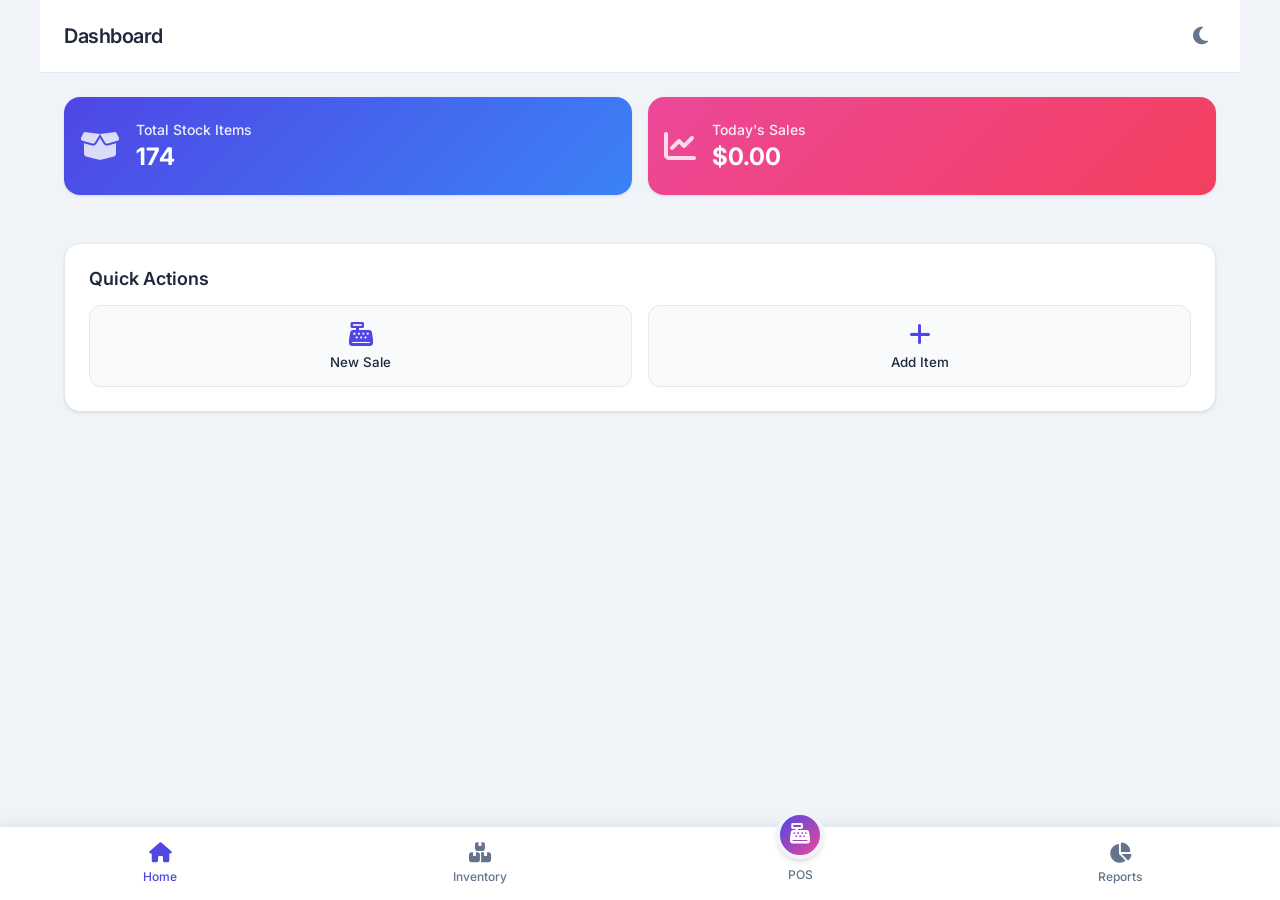
<file: ECBCG_INV/index.html>
<!DOCTYPE html>
<html lang="en">
<head>
    <meta charset="UTF-8">
    <meta name="viewport" content="width=device-width, initial-scale=1.0, maximum-scale=1.0, user-scalable=no">
    <title>Club POS & Inventory</title>
    <!-- Google Fonts -->
    <link rel="preconnect" href="https://fonts.googleapis.com">
    <link rel="preconnect" href="https://fonts.gstatic.com" crossorigin>
    <link href="https://fonts.googleapis.com/css2?family=Inter:wght@300;400;500;600;700&display=swap" rel="stylesheet">
    <!-- FontAwesome (CDN) -->
    <link rel="stylesheet" href="https://cdnjs.cloudflare.com/ajax/libs/font-awesome/6.4.0/css/all.min.css">
    <!-- Custom CSS -->
    <link rel="stylesheet" href="styles.css">
</head>
<body>
    <div class="app-container">
        <!-- Header -->
        <header class="app-header">
            <h1 id="header-title">Dashboard</h1>
            <div class="header-actions">
                <button id="theme-toggle" class="icon-btn"><i class="fas fa-moon"></i></button>
            </div>
        </header>

        <!-- Main Content Area -->
        <main class="app-main">
            
            <!-- SECTION: DASHBOARD -->
            <section id="view-dashboard" class="view-section active">
                <div class="summary-cards">
                    <div class="card stat-card primary-gradient">
                        <div class="stat-icon"><i class="fas fa-box-open"></i></div>
                        <div class="stat-details">
                            <h3>Total Stock Items</h3>
                            <p id="stat-total-items">0</p>
                        </div>
                    </div>
                    <div class="card stat-card secondary-gradient">
                        <div class="stat-icon"><i class="fas fa-chart-line"></i></div>
                        <div class="stat-details">
                            <h3>Today's Sales</h3>
                            <p id="stat-today-sales">$0.00</p>
                        </div>
                    </div>
                </div>

                <div class="card recent-activity">
                    <h2>Quick Actions</h2>
                    <div class="quick-action-grid">
                        <button class="action-btn" onclick="app.navigate('pos')">
                            <i class="fas fa-cash-register"></i> New Sale
                        </button>
                        <button class="action-btn" onclick="app.showItemModal()">
                            <i class="fas fa-plus"></i> Add Item
                        </button>
                    </div>
                </div>
            </section>

            <!-- SECTION: INVENTORY -->
            <section id="view-inventory" class="view-section">
                <div class="section-header">
                    <div class="search-bar">
                        <i class="fas fa-search"></i>
                        <input type="text" id="inventory-search" placeholder="Search inventory...">
                    </div>
                    <button class="primary-btn add-btn" onclick="app.showItemModal()"><i class="fas fa-plus"></i> Add</button>
                </div>
                
                <div class="inventory-list" id="inventory-list">
                    <!-- Items will be injected here via JS -->
                </div>
            </section>

            <!-- SECTION: POS (Point of Sale) -->
            <section id="view-pos" class="view-section">
                <div class="pos-layout">
                    <!-- Product Grid -->
                    <div class="pos-products">
                        <div class="search-bar">
                            <i class="fas fa-search"></i>
                            <input type="text" id="pos-search" placeholder="Search to add...">
                        </div>
                        <div class="product-grid" id="pos-product-grid">
                            <!-- Products injected via JS -->
                        </div>
                    </div>
                    
                    <!-- Cart / Checkout -->
                    <div class="pos-cart">
                        <div class="cart-header">
                            <h2>Current Order</h2>
                            <button class="clear-btn" onclick="app.clearCart()"><i class="fas fa-trash"></i></button>
                        </div>
                        <div class="cart-items" id="cart-items">
                            <!-- Cart items injected via JS -->
                            <div class="empty-cart-msg">Cart is empty</div>
                        </div>
                        <div class="cart-footer">
                            <div class="cart-total">
                                <span>Total:</span>
                                <span id="cart-total-amount">$0.00</span>
                            </div>
                            <button class="checkout-btn" id="checkout-btn" onclick="app.checkout()" disabled>Checkout</button>
                        </div>
                    </div>
                </div>
            </section>

            <!-- SECTION: REPORTS -->
            <section id="view-reports" class="view-section">
                <div class="card report-actions">
                    <h2>Export Data (CSV)</h2>
                    <p class="export-desc">Download your data to open in Google Sheets or Excel.</p>
                    <div class="export-buttons">
                        <button class="outline-btn" onclick="app.exportInventoryCSV()"><i class="fas fa-file-csv"></i> Export Inventory</button>
                        <button class="outline-btn" onclick="app.exportSalesCSV()"><i class="fas fa-file-csv"></i> Export Sales</button>
                    </div>
                </div>

                <div class="card recent-sales-list">
                    <h2>Recent Sales</h2>
                    <div id="sales-history">
                        <!-- Sales history injected via JS -->
                    </div>
                </div>
            </section>

        </main>

        <!-- Bottom Navigation (Mobile Friendly) -->
        <nav class="bottom-nav">
            <button class="nav-item active" data-target="dashboard">
                <i class="fas fa-home"></i>
                <span>Home</span>
            </button>
            <button class="nav-item" data-target="inventory">
                <i class="fas fa-boxes"></i>
                <span>Inventory</span>
            </button>
            <button class="nav-item pos-nav-btn" data-target="pos">
                <div class="pos-icon-wrapper">
                    <i class="fas fa-cash-register"></i>
                </div>
                <span>POS</span>
            </button>
            <button class="nav-item" data-target="reports">
                <i class="fas fa-chart-pie"></i>
                <span>Reports</span>
            </button>
        </nav>

        <!-- Modals -->
        
        <!-- Add/Edit Item Modal -->
        <div id="item-modal" class="modal-overlay">
            <div class="modal-content">
                <div class="modal-header">
                    <h2 id="modal-title">Add New Item</h2>
                    <button class="close-btn" onclick="app.closeItemModal()"><i class="fas fa-times"></i></button>
                </div>
                <form id="item-form">
                    <input type="hidden" id="item-id">
                    <div class="form-group">
                        <label for="item-name">Item Name</label>
                        <input type="text" id="item-name" required placeholder="e.g. Club T-Shirt">
                    </div>
                    <div class="form-row">
                        <div class="form-group">
                            <label for="item-price">Price ($)</label>
                            <input type="number" id="item-price" required min="0" step="0.01" placeholder="0.00">
                        </div>
                        <div class="form-group">
                            <label for="item-stock">Initial Stock</label>
                            <input type="number" id="item-stock" required min="0" step="1" placeholder="0">
                        </div>
                    </div>
                    <div class="form-group">
                        <label for="item-category">Category</label>
                        <input type="text" id="item-category" placeholder="e.g. Merch, Snacks">
                    </div>
                    <div class="modal-footer">
                        <button type="button" class="cancel-btn" onclick="app.closeItemModal()">Cancel</button>
                        <button type="submit" class="save-btn">Save Item</button>
                    </div>
                </form>
            </div>
        </div>

        <!-- Toast Notification -->
        <div id="toast" class="toast">Message</div>

    </div>

    <script src="app.js"></script>
</body>
</html>
</file>
<file: ECBCG_INV/styles.css>
:root {
    /* Color Palette - Vibrant Dark/Light Theme */
    --bg-color: #f0f4f8;
    --surface-color: #ffffff;
    --text-primary: #1e293b;
    --text-secondary: #64748b;
    
    --primary-color: #4f46e5; /* Indigo */
    --primary-hover: #4338ca;
    --secondary-color: #ec4899; /* Pink */
    
    --success-color: #10b981;
    --danger-color: #ef4444;
    --warning-color: #f59e0b;
    
    --border-color: #e2e8f0;
    --input-bg: #f8fafc;
    
    /* Layout & Shadows */
    --radius-lg: 16px;
    --radius-md: 12px;
    --radius-sm: 8px;
    --shadow-sm: 0 1px 3px rgba(0,0,0,0.1);
    --shadow-md: 0 4px 6px -1px rgba(0,0,0,0.1), 0 2px 4px -1px rgba(0,0,0,0.06);
    --shadow-lg: 0 10px 15px -3px rgba(0,0,0,0.1), 0 4px 6px -2px rgba(0,0,0,0.05);
    
    /* Transitions */
    --transition: all 0.2s cubic-bezier(0.4, 0, 0.2, 1);
}

/* Dark Mode Variables */
[data-theme="dark"] {
    --bg-color: #0f172a;
    --surface-color: #1e293b;
    --text-primary: #f8fafc;
    --text-secondary: #cbd5e1;
    --border-color: #334155;
    --input-bg: #0f172a;
}

* {
    margin: 0;
    padding: 0;
    box-sizing: border-box;
}

body {
    font-family: 'Inter', sans-serif;
    background-color: var(--bg-color);
    color: var(--text-primary);
    -webkit-font-smoothing: antialiased;
    overflow-x: hidden;
    transition: var(--transition);
}

/* Base App Layout */
.app-container {
    display: flex;
    flex-direction: column;
    height: 100vh;
    height: 100dvh; /* Mobile Safari fix */
    max-width: 1200px;
    margin: 0 auto;
    position: relative;
}

/* Header */
.app-header {
    display: flex;
    justify-content: space-between;
    align-items: center;
    padding: 1rem 1.5rem;
    background-color: var(--surface-color);
    backdrop-filter: blur(10px);
    -webkit-backdrop-filter: blur(10px);
    border-bottom: 1px solid var(--border-color);
    z-index: 10;
    position: sticky;
    top: 0;
}

.app-header h1 {
    font-size: 1.25rem;
    font-weight: 600;
    letter-spacing: -0.025em;
}

/* Main Content Area */
.app-main {
    flex: 1;
    overflow-y: auto;
    padding: 1.5rem;
    padding-bottom: 80px; /* Space for bottom nav */
}

.view-section {
    display: none;
    animation: fadeIn 0.3s ease;
}

.view-section.active {
    display: block;
}

@keyframes fadeIn {
    from { opacity: 0; transform: translateY(10px); }
    to { opacity: 1; transform: translateY(0); }
}

/* Typography & Utilities */
h2 {
    font-size: 1.125rem;
    font-weight: 600;
    margin-bottom: 1rem;
}

/* Cards & Surfaces */
.card {
    background-color: var(--surface-color);
    border-radius: var(--radius-lg);
    padding: 1.5rem;
    box-shadow: var(--shadow-sm);
    border: 1px solid var(--border-color);
    margin-bottom: 1.5rem;
    transition: var(--transition);
}

.card:hover {
    box-shadow: var(--shadow-md);
}

/* Dashboard Specifics */
.summary-cards {
    display: grid;
    grid-template-columns: repeat(auto-fit, minmax(140px, 1fr));
    gap: 1rem;
    margin-bottom: 1.5rem;
}

.stat-card {
    color: white;
    border: none;
    display: flex;
    align-items: center;
    gap: 1rem;
    padding: 1.5rem 1rem;
}

.primary-gradient {
    background: linear-gradient(135deg, #4f46e5 0%, #3b82f6 100%);
}

.secondary-gradient {
    background: linear-gradient(135deg, #ec4899 0%, #f43f5e 100%);
}

.stat-icon {
    font-size: 2rem;
    opacity: 0.8;
}

.stat-details h3 {
    font-size: 0.875rem;
    font-weight: 500;
    opacity: 0.9;
}

.stat-details p {
    font-size: 1.5rem;
    font-weight: 700;
    margin-top: 0.25rem;
}

.quick-action-grid {
    display: grid;
    grid-template-columns: 1fr 1fr;
    gap: 1rem;
}

/* Buttons */
button {
    cursor: pointer;
    border: none;
    background: none;
    font-family: inherit;
    transition: var(--transition);
}

.icon-btn {
    color: var(--text-secondary);
    font-size: 1.25rem;
    padding: 0.5rem;
    border-radius: 50%;
}

.icon-btn:hover {
    background-color: var(--border-color);
    color: var(--text-primary);
}

.action-btn {
    background-color: var(--input-bg);
    border: 1px solid var(--border-color);
    padding: 1rem;
    border-radius: var(--radius-md);
    color: var(--text-primary);
    font-weight: 500;
    display: flex;
    flex-direction: column;
    align-items: center;
    gap: 0.5rem;
}

.action-btn i {
    font-size: 1.5rem;
    color: var(--primary-color);
}

.action-btn:hover {
    border-color: var(--primary-color);
    background-color: rgba(79, 70, 229, 0.05);
}

.primary-btn {
    background-color: var(--primary-color);
    color: white;
    padding: 0.6rem 1.2rem;
    border-radius: var(--radius-sm);
    font-weight: 500;
    display: inline-flex;
    align-items: center;
    gap: 0.5rem;
}

.primary-btn:hover {
    background-color: var(--primary-hover);
    transform: translateY(-1px);
}

.outline-btn {
    border: 1px solid var(--border-color);
    background-color: transparent;
    color: var(--text-primary);
    padding: 0.75rem 1rem;
    border-radius: var(--radius-md);
    font-weight: 500;
    display: inline-flex;
    align-items: center;
    justify-content: center;
    gap: 0.5rem;
    width: 100%;
    margin-bottom: 0.5rem;
}

.outline-btn i {
    color: var(--primary-color);
}

.outline-btn:hover {
    border-color: var(--primary-color);
    color: var(--primary-color);
}

.danger-btn {
    color: var(--danger-color);
    padding: 0.5rem;
    border-radius: var(--radius-sm);
}
.danger-btn:hover {
    background-color: rgba(239, 68, 68, 0.1);
}

/* Forms & Inputs */
.search-bar {
    position: relative;
    flex: 1;
}

.search-bar i {
    position: absolute;
    left: 1rem;
    top: 50%;
    transform: translateY(-50%);
    color: var(--text-secondary);
}

.search-bar input {
    width: 100%;
    padding: 0.75rem 1rem 0.75rem 2.5rem;
    border: 1px solid var(--border-color);
    border-radius: 999px;
    background-color: var(--input-bg);
    color: var(--text-primary);
    font-family: inherit;
    font-size: 0.95rem;
    transition: var(--transition);
}

.search-bar input:focus {
    outline: none;
    border-color: var(--primary-color);
    box-shadow: 0 0 0 3px rgba(79, 70, 229, 0.1);
}

/* Inventory Section */
.section-header {
    display: flex;
    gap: 1rem;
    margin-bottom: 1.5rem;
}

.inventory-list {
    display: flex;
    flex-direction: column;
    gap: 1rem;
}

.inventory-item {
    background-color: var(--surface-color);
    border: 1px solid var(--border-color);
    border-radius: var(--radius-md);
    padding: 1rem;
    display: flex;
    justify-content: space-between;
    align-items: center;
    transition: var(--transition);
}

.inventory-item:hover {
    border-color: var(--primary-color);
}

.item-info h3 {
    font-size: 1rem;
    margin-bottom: 0.25rem;
}

.item-info .item-meta {
    font-size: 0.875rem;
    color: var(--text-secondary);
    display: flex;
    gap: 1rem;
}

.stock-badge {
    padding: 0.1rem 0.5rem;
    border-radius: 999px;
    font-size: 0.75rem;
    font-weight: 600;
}
.stock-badge.high { background-color: rgba(16, 185, 129, 0.1); color: var(--success-color); }
.stock-badge.low { background-color: rgba(245, 158, 11, 0.1); color: var(--warning-color); }
.stock-badge.out { background-color: rgba(239, 68, 68, 0.1); color: var(--danger-color); }

.item-actions {
    display: flex;
    gap: 0.5rem;
}
.action-icon {
    width: 36px;
    height: 36px;
    display: flex;
    align-items: center;
    justify-content: center;
    border-radius: var(--radius-sm);
    color: var(--text-secondary);
}
.action-icon:hover {
    background-color: var(--input-bg);
    color: var(--primary-color);
}

/* POS Layout (Desktop vs Mobile) */
.pos-layout {
    display: grid;
    grid-template-columns: 1fr;
    gap: 1.5rem;
}

@media (min-width: 768px) {
    .pos-layout {
        grid-template-columns: 2fr 1.2fr;
    }
}

.product-grid {
    display: grid;
    grid-template-columns: repeat(auto-fill, minmax(130px, 1fr));
    gap: 1rem;
    margin-top: 1rem;
}

.pos-product-card {
    background-color: var(--surface-color);
    border: 1px solid var(--border-color);
    border-radius: var(--radius-md);
    padding: 1rem;
    text-align: center;
    cursor: pointer;
    transition: var(--transition);
    user-select: none;
}

.pos-product-card:active {
    transform: scale(0.95);
}

.pos-product-card h4 {
    font-size: 0.9rem;
    margin-bottom: 0.5rem;
    white-space: nowrap;
    overflow: hidden;
    text-overflow: ellipsis;
}

.pos-product-card .price {
    font-weight: 600;
    color: var(--primary-color);
}

/* Cart */
.pos-cart {
    background-color: var(--surface-color);
    border: 1px solid var(--border-color);
    border-radius: var(--radius-lg);
    display: flex;
    flex-direction: column;
    height: 60vh; /* Fixed height for scrolling */
}

@media (min-width: 768px) {
    .pos-cart {
        height: calc(100vh - 150px);
        position: sticky;
        top: 1.5rem;
    }
}

.cart-header {
    padding: 1rem 1.5rem;
    border-bottom: 1px solid var(--border-color);
    display: flex;
    justify-content: space-between;
    align-items: center;
}
.cart-header h2 { margin: 0; }

.cart-items {
    flex: 1;
    overflow-y: auto;
    padding: 1rem 1.5rem;
}

.empty-cart-msg {
    text-align: center;
    color: var(--text-secondary);
    margin-top: 2rem;
    font-style: italic;
}

.cart-item {
    display: flex;
    justify-content: space-between;
    align-items: center;
    padding-bottom: 1rem;
    margin-bottom: 1rem;
    border-bottom: 1px dashed var(--border-color);
}

.cart-item-info h4 {
    font-size: 0.9rem;
}
.cart-item-info .price {
    font-size: 0.8rem;
    color: var(--text-secondary);
}

.cart-item-qty {
    display: flex;
    align-items: center;
    gap: 0.5rem;
}
.qty-btn {
    width: 28px;
    height: 28px;
    border-radius: 4px;
    background-color: var(--input-bg);
    border: 1px solid var(--border-color);
    display: flex;
    align-items: center;
    justify-content: center;
    color: var(--text-primary);
}

.cart-footer {
    padding: 1.5rem;
    border-top: 1px solid var(--border-color);
    background-color: var(--input-bg);
    border-bottom-left-radius: var(--radius-lg);
    border-bottom-right-radius: var(--radius-lg);
}

.cart-total {
    display: flex;
    justify-content: space-between;
    font-size: 1.25rem;
    font-weight: 700;
    margin-bottom: 1rem;
}

.checkout-btn {
    width: 100%;
    padding: 1rem;
    background-color: var(--success-color);
    color: white;
    border-radius: var(--radius-md);
    font-size: 1.1rem;
    font-weight: 600;
}
.checkout-btn:disabled {
    background-color: var(--text-secondary);
    opacity: 0.5;
    cursor: not-allowed;
}

/* Reports */
.export-desc {
    color: var(--text-secondary);
    margin-bottom: 1.5rem;
    font-size: 0.9rem;
}
.export-buttons {
    display: grid;
    gap: 1rem;
}

.sales-record {
    padding: 1rem;
    border-bottom: 1px solid var(--border-color);
    display: flex;
    justify-content: space-between;
    align-items: center;
}
.sales-record:last-child {
    border-bottom: none;
}
.sales-time {
    color: var(--text-secondary);
    font-size: 0.8rem;
}
.sales-amount {
    font-weight: 700;
    color: var(--success-color);
}

/* Bottom Navigation */
.bottom-nav {
    position: fixed;
    bottom: 0;
    left: 0;
    width: 100%;
    background-color: var(--surface-color);
    border-top: 1px solid var(--border-color);
    display: flex;
    justify-content: space-around;
    padding: 0.5rem 0;
    padding-bottom: calc(0.5rem + env(safe-area-inset-bottom));
    z-index: 100;
    box-shadow: 0 -4px 10px rgba(0,0,0,0.05);
}

.nav-item {
    display: flex;
    flex-direction: column;
    align-items: center;
    gap: 0.25rem;
    color: var(--text-secondary);
    font-size: 0.75rem;
    font-weight: 500;
    padding: 0.5rem;
    width: 25%;
}

.nav-item i {
    font-size: 1.25rem;
    margin-bottom: 2px;
}

.nav-item.active {
    color: var(--primary-color);
}

.pos-nav-btn {
    position: relative;
}

.pos-icon-wrapper {
    background: linear-gradient(135deg, var(--primary-color), var(--secondary-color));
    width: 48px;
    height: 48px;
    border-radius: 50%;
    display: flex;
    align-items: center;
    justify-content: center;
    color: white;
    position: absolute;
    top: -24px;
    box-shadow: var(--shadow-md);
    border: 4px solid var(--bg-color);
}
.pos-nav-btn span {
    margin-top: 24px;
}
.pos-nav-btn.active .pos-icon-wrapper {
    transform: translateY(-4px) scale(1.05);
}


/* Modal */
.modal-overlay {
    position: fixed;
    top: 0;
    left: 0;
    width: 100%;
    height: 100%;
    background-color: rgba(0,0,0,0.5);
    backdrop-filter: blur(4px);
    z-index: 200;
    display: flex;
    align-items: flex-end; /* Mobile friendly bottom sheet */
    justify-content: center;
    opacity: 0;
    pointer-events: none;
    transition: var(--transition);
}

@media (min-width: 768px) {
    .modal-overlay {
        align-items: center;
    }
}

.modal-overlay.active {
    opacity: 1;
    pointer-events: all;
}

.modal-content {
    background-color: var(--surface-color);
    width: 100%;
    max-width: 500px;
    border-top-left-radius: var(--radius-lg);
    border-top-right-radius: var(--radius-lg);
    padding: 1.5rem;
    transform: translateY(100%);
    transition: transform 0.3s cubic-bezier(0.4, 0, 0.2, 1);
    max-height: 90vh;
    overflow-y: auto;
}

@media (min-width: 768px) {
    .modal-content {
        border-radius: var(--radius-lg);
        transform: scale(0.95) translateY(0);
    }
}

.modal-overlay.active .modal-content {
    transform: translateY(0);
}
@media (min-width: 768px) {
    .modal-overlay.active .modal-content {
        transform: scale(1) translateY(0);
    }
}

.modal-header {
    display: flex;
    justify-content: space-between;
    align-items: center;
    margin-bottom: 1.5rem;
}

/* Form Styles */
.form-group {
    margin-bottom: 1rem;
    display: flex;
    flex-direction: column;
}
.form-row {
    display: grid;
    grid-template-columns: 1fr 1fr;
    gap: 1rem;
}
.form-group label {
    font-size: 0.875rem;
    font-weight: 500;
    margin-bottom: 0.5rem;
    color: var(--text-secondary);
}
.form-group input {
    padding: 0.75rem;
    border: 1px solid var(--border-color);
    border-radius: var(--radius-sm);
    background-color: var(--input-bg);
    color: var(--text-primary);
    font-family: inherit;
}
.form-group input:focus {
    outline: none;
    border-color: var(--primary-color);
}

.modal-footer {
    display: flex;
    justify-content: flex-end;
    gap: 1rem;
    margin-top: 1.5rem;
    padding-top: 1rem;
    border-top: 1px solid var(--border-color);
}

.cancel-btn {
    padding: 0.75rem 1.5rem;
    border-radius: var(--radius-sm);
    color: var(--text-secondary);
    font-weight: 500;
}
.save-btn {
    padding: 0.75rem 1.5rem;
    border-radius: var(--radius-sm);
    background-color: var(--primary-color);
    color: white;
    font-weight: 500;
}

/* Toast */
.toast {
    position: fixed;
    bottom: 80px; /* above nav */
    left: 50%;
    transform: translateX(-50%) translateY(100px);
    background-color: #334155;
    color: white;
    padding: 0.75rem 1.5rem;
    border-radius: 999px;
    font-size: 0.875rem;
    font-weight: 500;
    box-shadow: var(--shadow-md);
    z-index: 300;
    opacity: 0;
    transition: all 0.3s ease;
}

.toast.show {
    transform: translateX(-50%) translateY(0);
    opacity: 1;
}
</file>
